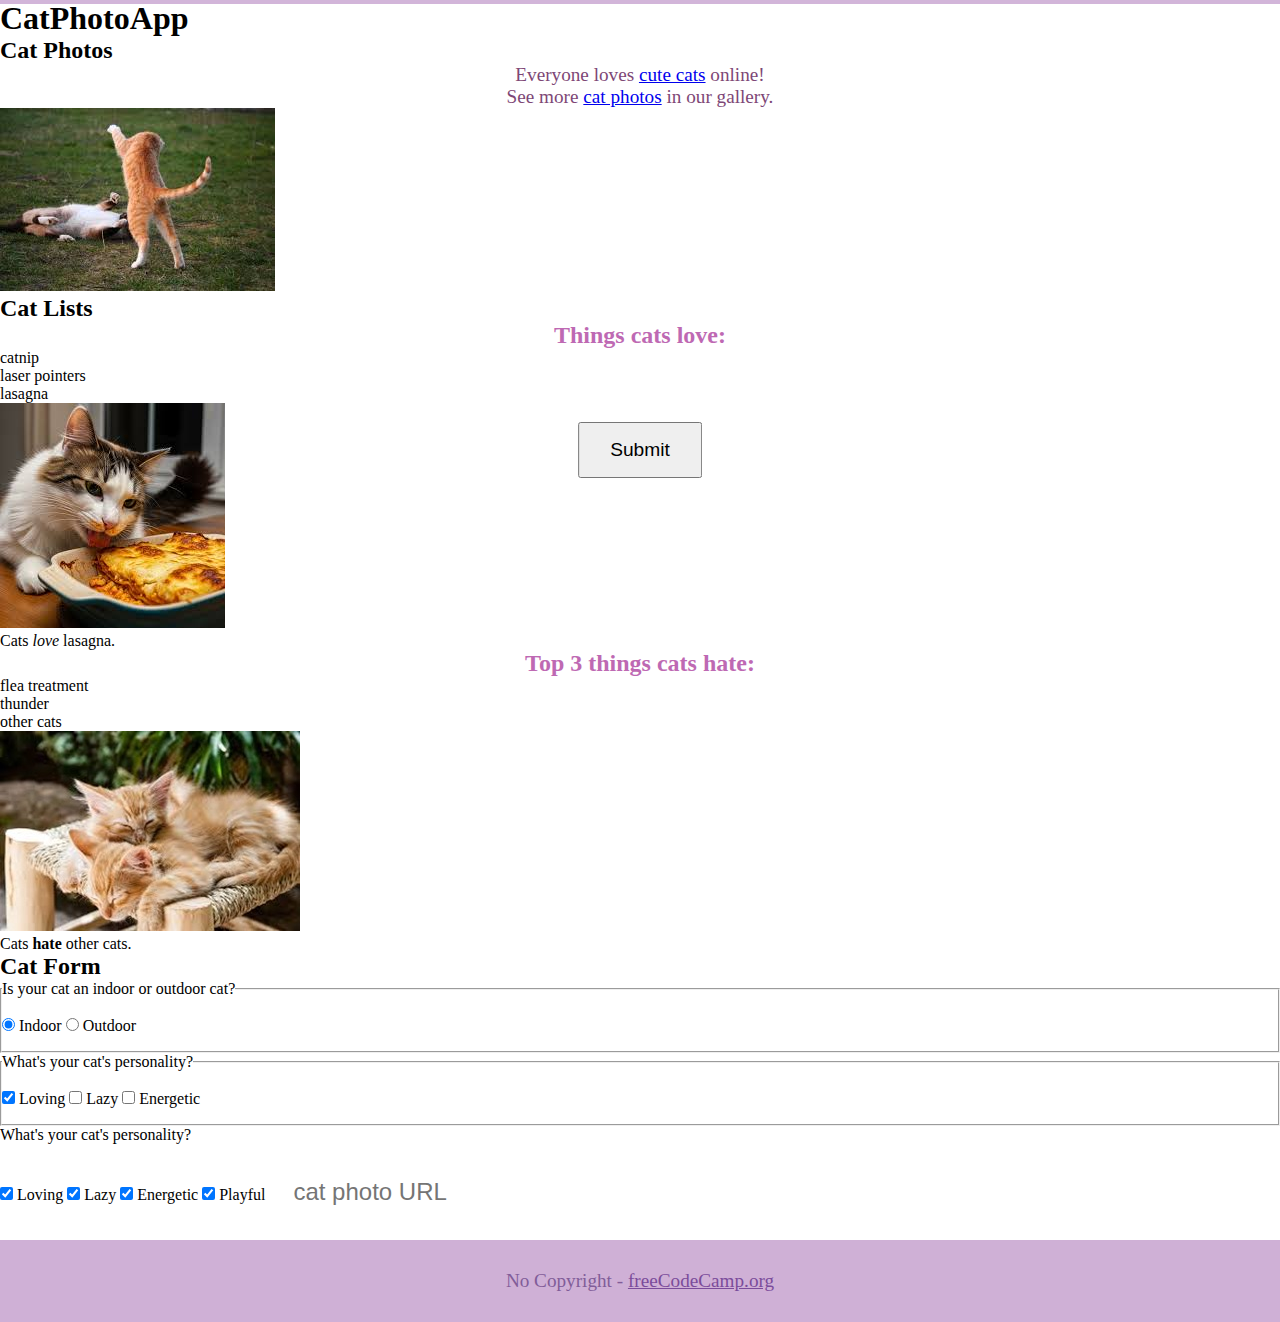
<file: index.html>
<!DOCTYPE html>
<html lang="en"
  <head>
    <link rel="Stylesheet" href="style.css" />
    <meta charset="UTF-8" />
    <meta name="viewport" content="width=device-width, initial-scale=1.0" />
  </head>
 <header>
    <title>CatPhotoApp</title>
 </header>
  <body>
    <main>
      <h1>CatPhotoApp</h1>
      <section>
        <h2>Cat Photos</h2>
        <p>Everyone loves <a href="https://cdn.freecodecamp.org/curriculum/cat-photo-app/running-cats.jpg">cute cats</a> online!</p>
        <p>See more <a target="_blank" href="https://freecatphotoapp.com">cat photos</a> in our gallery.</p>
        <a href="https://freecatphotoapp.com"><img src="Images_Seven/Playing_kittens.jpg" alt="A cute orange cat lying on its back."></a>
      </section>
      <section>
        <h2>Cat Lists</h2>
        <h3>Things cats love:</h3>
        <ul>
          <li>catnip</li>
          <li>laser pointers</li>
          <li>lasagna</li>
        </ul>
        <figure>
          <img src="Images_Seven/Yummy_Lasagna.jpg" alt="A slice of lasagna on a plate.">
          <figcaption>Cats <em>love</em> lasagna.</figcaption>  
        </figure>
        <h3>Top 3 things cats hate:</h3>
        <ol>
          <li>flea treatment</li>
          <li>thunder</li>
          <li>other cats</li>
        </ol>
        <figure>
          <img src="Images_Seven/Sleeping_tabbies.jpg" alt="Two tabby kittens sleeping together on a couch.">
          <figcaption>Cats <strong>hate</strong> other cats.</figcaption>  
        </figure>
      </section>
      <section>
        <h2>Cat Form</h2>
        <form action="https://freecatphotoapp.com/submit-cat-photo">
          <fieldset>
            <legend>Is your cat an indoor or outdoor cat?</legend>
            <label><input id="indoor" type="radio" name="indoor-outdoor" value="indoor" checked> Indoor</label>
            <label><input id="outdoor" type="radio" name="indoor-outdoor" value="outdoor"> Outdoor</label>
          </fieldset>
          <fieldset>
            <legend>What's your cat's personality?</legend>
            <input id="loving" type="checkbox" name="personality" value="loving" checked> <label for="loving">Loving</label>
            <input id="lazy" type="checkbox" name="personality" value="lazy"> <label for="lazy">Lazy</label>
            <input id="energetic" type="checkbox" name="personality" value="energetic"> <label for="energetic">Energetic</label>
          </fieldset>
          <legend>What's your cat's personality?</legend>
          <input id="loving" type="checkbox" name="personality" value="loving" checked>
          <label for="loving">Loving</label>
          <input id="lazy" type="checkbox" name="personality" value="lazy" checked>
          <label for="lazy">Lazy</label>
          <input id="energetic" type="checkbox" name="personality" value="energetic" checked>
          <label for="energetic">Energetic</label>
          <input id="playful" type="checkbox" name="personality" value="playful" checked>
          <label for="playful">Playful</label>
          <input type="text" name="catphotourl" placeholder="cat photo URL" required>
          <button type="submit">Submit</button>
        </form>
      </section>
    </main>
    <footer>
      <p>
        No Copyright - <a href="https://www.freecodecamp.org">freeCodeCamp.org</a>
      </p>
    </footer>
  </body>
</html>
</file>
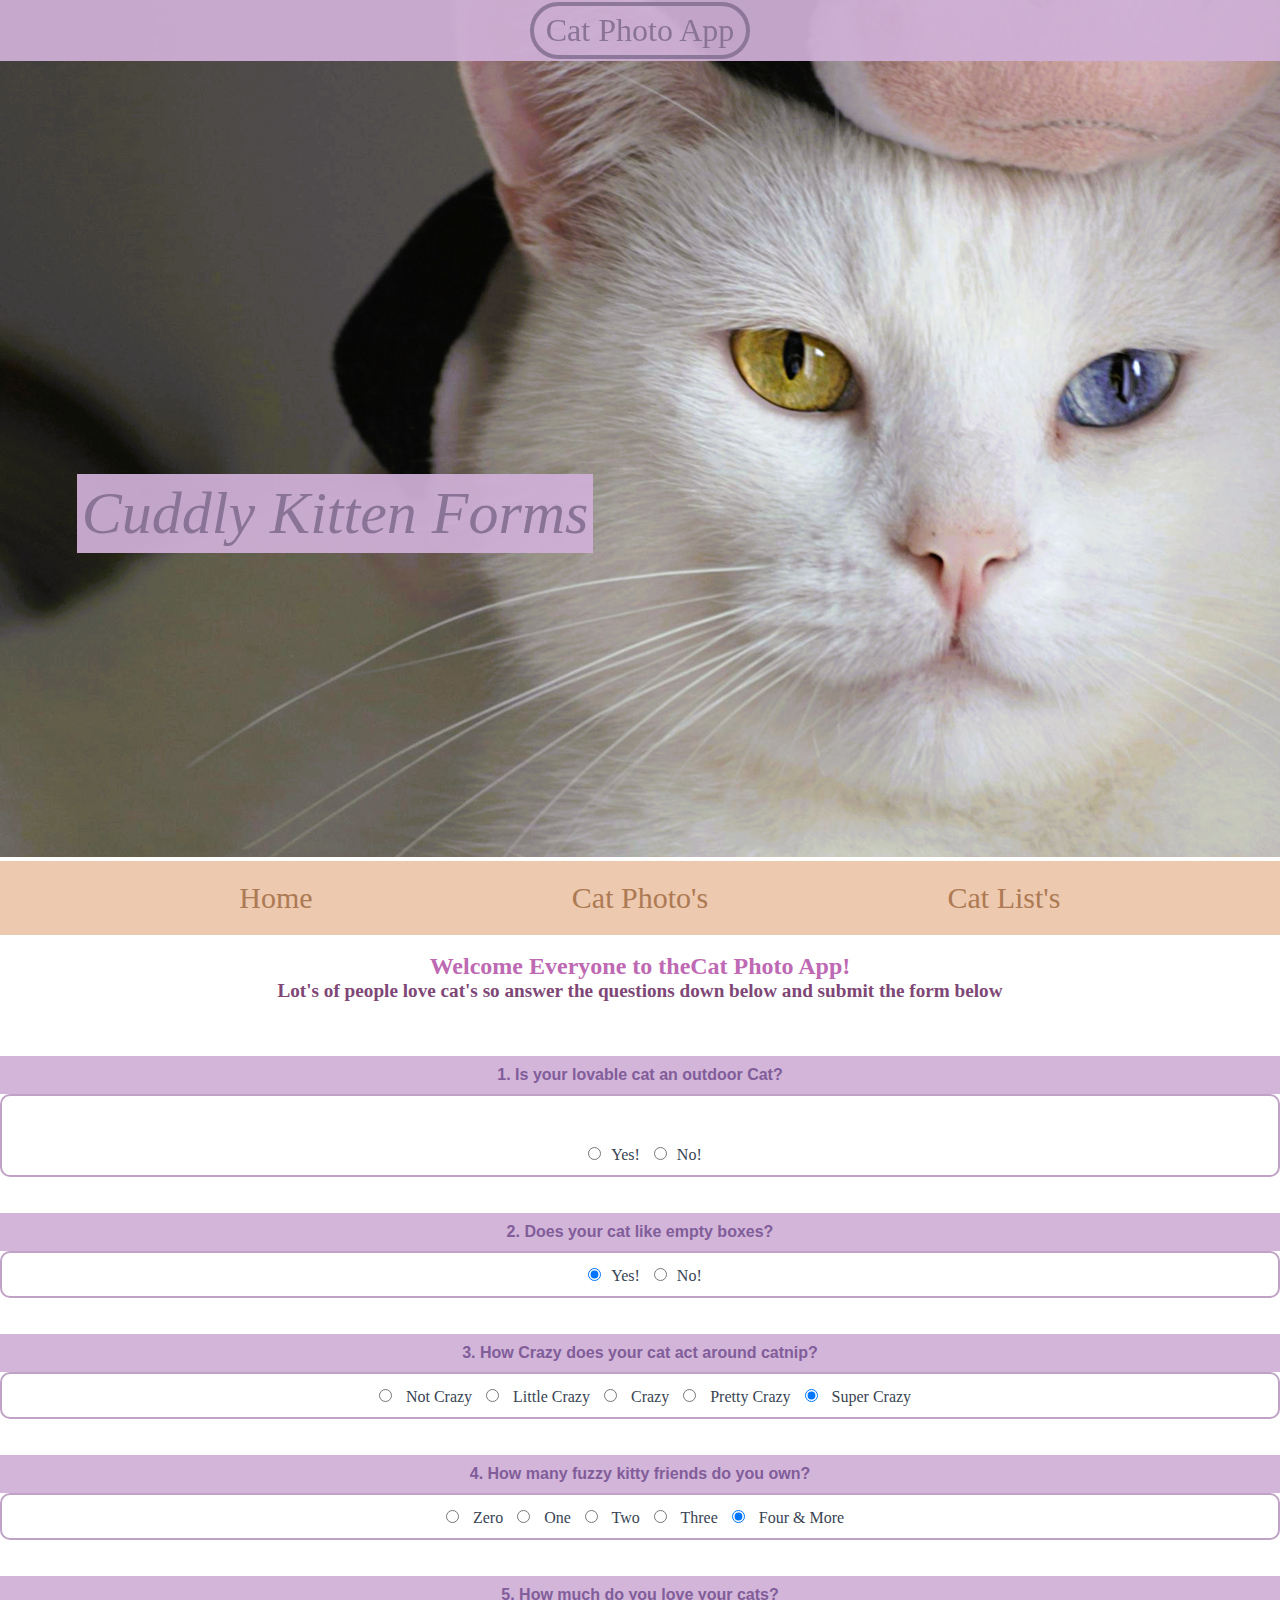
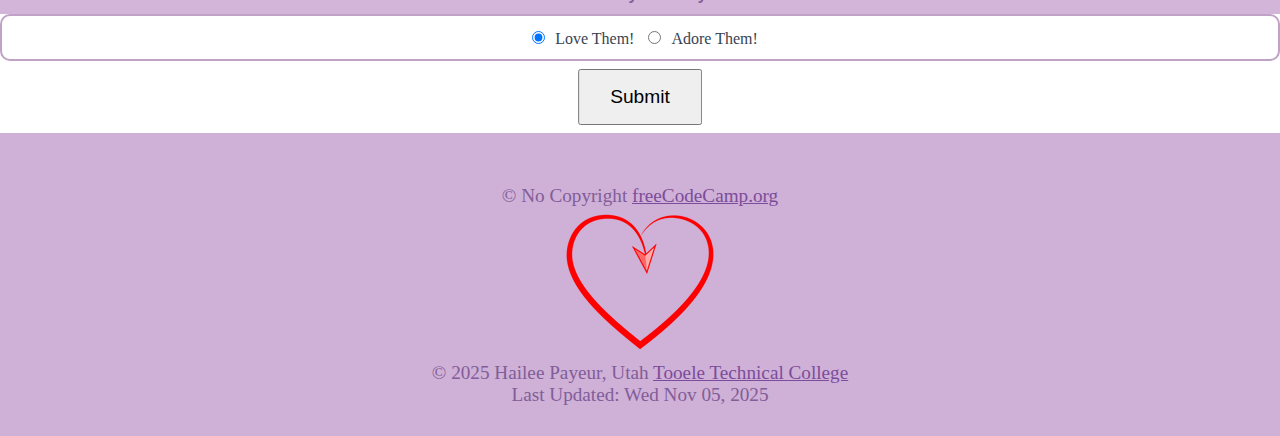
<file: Form.html>
<!DOCTYPE html>
<html lang="en">
  <head>
    <link rel="Stylesheet" href="style.css" />
    <meta charset="UTF-8" />
    <meta name="viewport" content="width=device-width, initial-scale=1.0" />
  </head>
  <body>
    <title>Kitten forms</title>
    <header>
      <h1>Cat Photo App</h1>
    </header>
    <section class="banner">
      <img src="Images_Seven/Form_banner.png" alt="banner" />
      <div class="Front">
        <h2><span>Cuddly Kitten Forms</span></h2>
      </div>
    </section>
    <nav class="main">
      <ul>
        <li><a href="index.html" class="Home"> Home </a></li>
        <li><a href="Photo.html" class="list"> Cat Photo's </a></li>
        <li><a href="List.html" class="form"> Cat List's </a></li>
      </ul>
    </nav>
    <main>
      <article>
        <br/>
        <h3>Welcome Everyone to the<span>Cat Photo App!</span></h3>
        <p><strong>Lot's of people love cat's so answer the questions down below and submit the form below</strong></p>
      </article>
    </main>
    <br/><br />
    <form>
        <secton class="questions">
        <h4> 1. Is your lovable cat an outdoor Cat?</h4>
        <fieldset>
          <label for="How-Many-Types"></label>
          <br />
          <br />
          <label
            ><input
              id="Yes!"
              class="option"
              type="radio"
              name="Yes!-No!"
              value="Yes!"
              checked
            />Yes!</label
          >
          <label
            ><input
              id="No!"
              class="option"
              type="radio"
              name="Yes!-No!"
              value="No!"
            />No!</label
          >
        </fieldset>
        <br />
        <br />
        <h4>2. Does your cat like empty boxes?</h4>
        <fieldset>
          <label
            ><input
              id="Yes!"
              class="option"
              type="radio"
              name="Yes!-No!"
              value="Yes!"
              checked
            />Yes!</label
          >
          <label
            ><input
              id="No!"
              class="option"
              type="radio"
              name="Yes!-No!"
              value="No!"
            />No!</label
          >
        </fieldset>
        <br />
        <br />
        <h4>3. How Crazy does your cat act around catnip?</h4>
        <fieldset>
    <input
            id="not crazy"
            type="radio"
            class="option"
            name="How Crazy"
            value="not crazy"
            checked
          />
          <label for="not crazy"> Not Crazy</label>
          <input
            id="little crazy"
            type="radio"
            class="option"
            name="How Crazy"
            value="little crazy"
            checked
          />
          <label for="little"> Little Crazy</label>
<input
            id="crazy"
            type="radio"
            class="option"
            name="How Crazy"
            value="crazy"
            checked
          />
          <label for="crazy"> Crazy</label>
          <input
            id="pretty crazy"
            type="radio"
            class="option"
            name="How Crazy"
            value="pretty crazy"
            checked
          />
          <label for="pretty crazy">Pretty Crazy</label>
          <input
            id="super crazy"
            type="radio"
            class="option"
            name="How Crazy"
            value="super crazy"
            checked
          />
          <label for="super crazy">Super Crazy</label>
        </fieldset>
        <br />
        <br />
        <h4>4. How many fuzzy kitty friends do you own?</h4>
        <fieldset>
           <input
            id="Zero"
            type="radio"
            class="option"
            name="How Many fuzzy"
            value="Zero"
            checked
          />
          <label for="Zero">Zero</label>
              <input
            id="Zero"
            type="radio"
            class="option"
            name="How Many fuzzy"
            value="Zero"
            checked
          />
          <label for="Zero"> One </label>
              <input
            id="two"
            type="radio"
            class="option"
            name="How Many fuzzy"
            value="two"
            checked
          />
          <label for="Zero">Two </label>
              <input
            id="three"
            type="radio"
            class="option"
            name="How Many fuzzy"
            value="three"
            checked
          />
          <label for="three">Three </label>
              <input
            id="four & more"
            type="radio"
            class="option"
            name="How Many fuzzy"
            value="four & more"
            checked
          />
          <label for="four & more">Four & More</label>
        </fieldset>
        <br />
        <br />
        <h4>5. How much do you love your cats?</h4>
        <fieldset>
                   <label
            ><input
              id="Love Them"
              class="option"
              type="radio"
              name="Love Them-Adore Them"
              value="Love Them"
              checked
            />Love Them!</label
          >
          <label
            ><input
              id="Adore Them"
              class="option"
              type="radio"
              name="Love Them-Adore Them"
              value="Adore Them"
            />Adore Them!</label
          >
        </fieldset>
        <br />
        <br />
    </secton>
      <div class="parent-container">
        <button>Submit</button>
    </div>
  </form>
  <br/> <br/> 
    <footer class="bg-dark">
      <br />
      <p>
        © No Copyright
        <a href="https://www.freecodecamp.org">freeCodeCamp.org</a>
      </p>
      <img src="Images_Seven/Heart.png" />
      <br />
      <span id="year">© 2025</span> Hailee Payeur, Utah
      <a
        id="ttechlink"
        target="_blank"
        rel="noopener noreferrer"
        href="https://tooeletech.edu/"
        >Tooele Technical College</a
      >
      <br />
      Last Updated: <span id="Date">Wed Nov 05, 2025</span>
    </footer>
  </body>
</html>
</file>
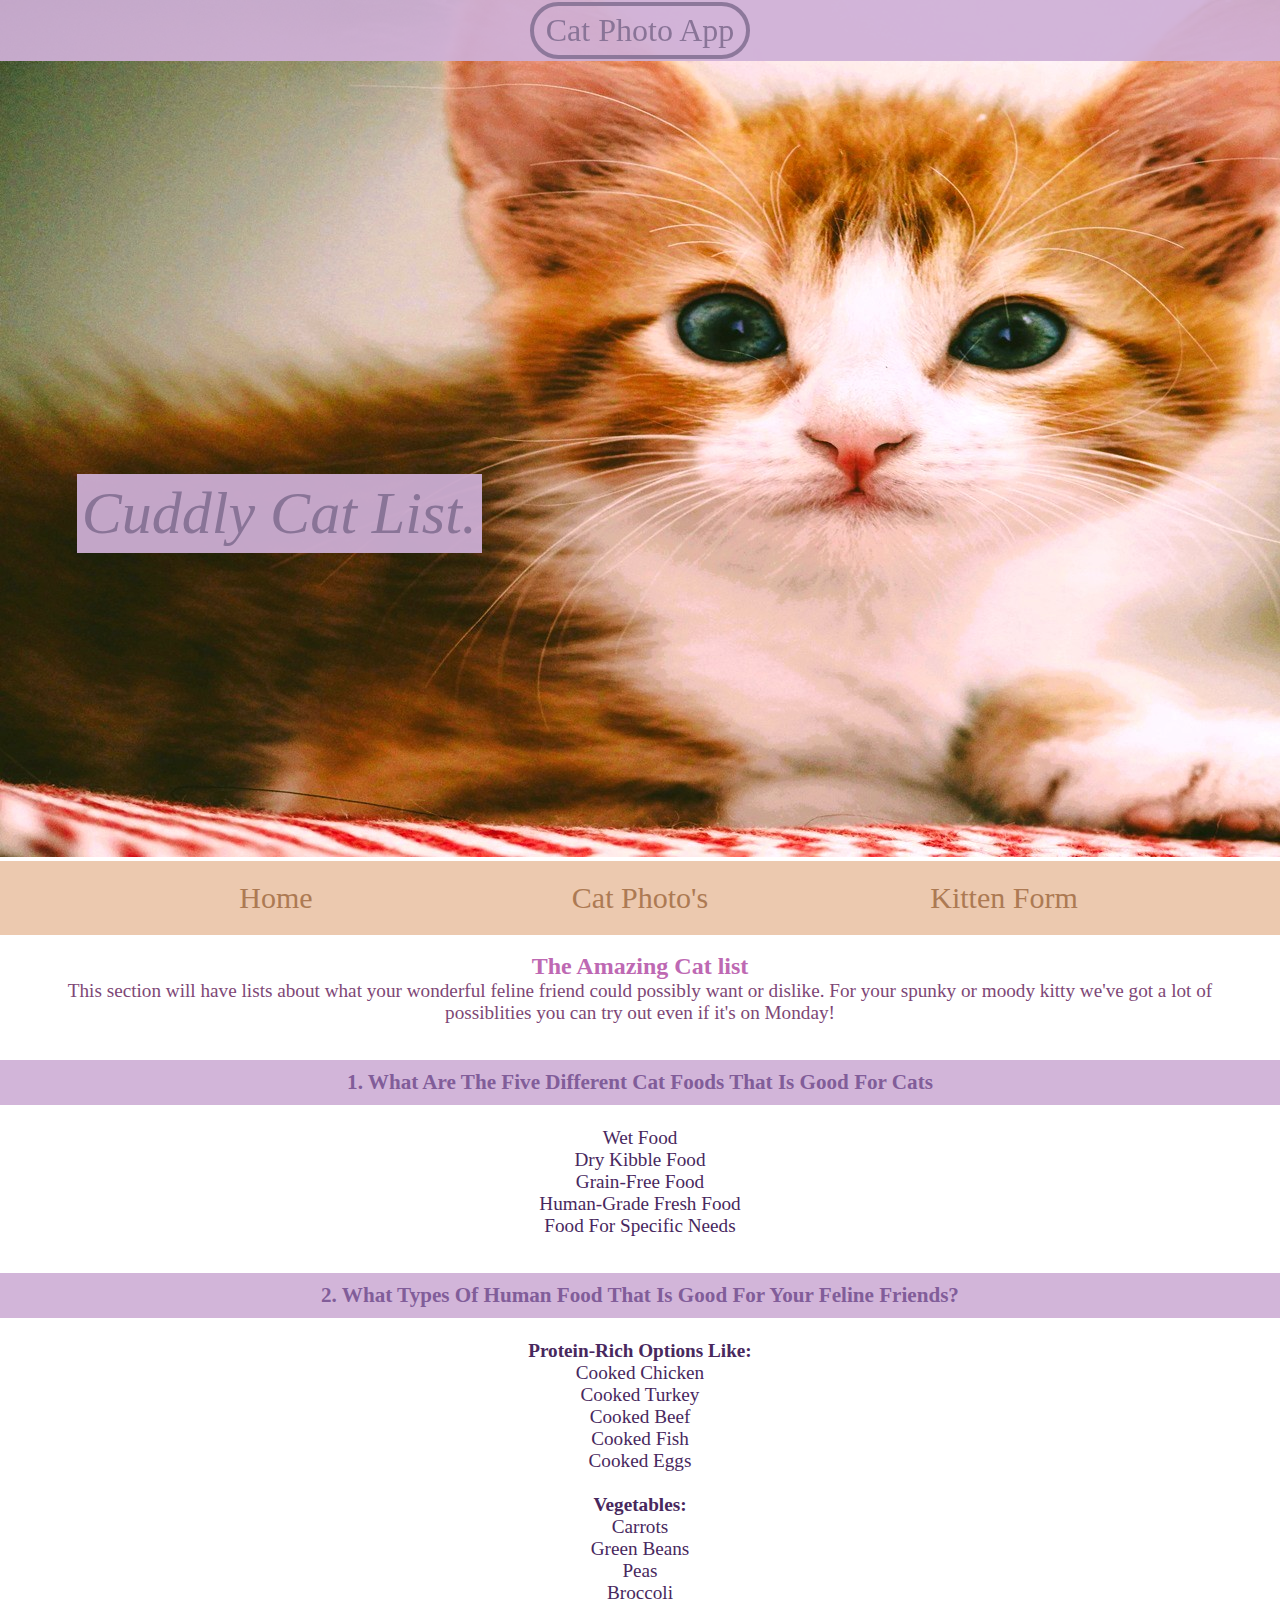
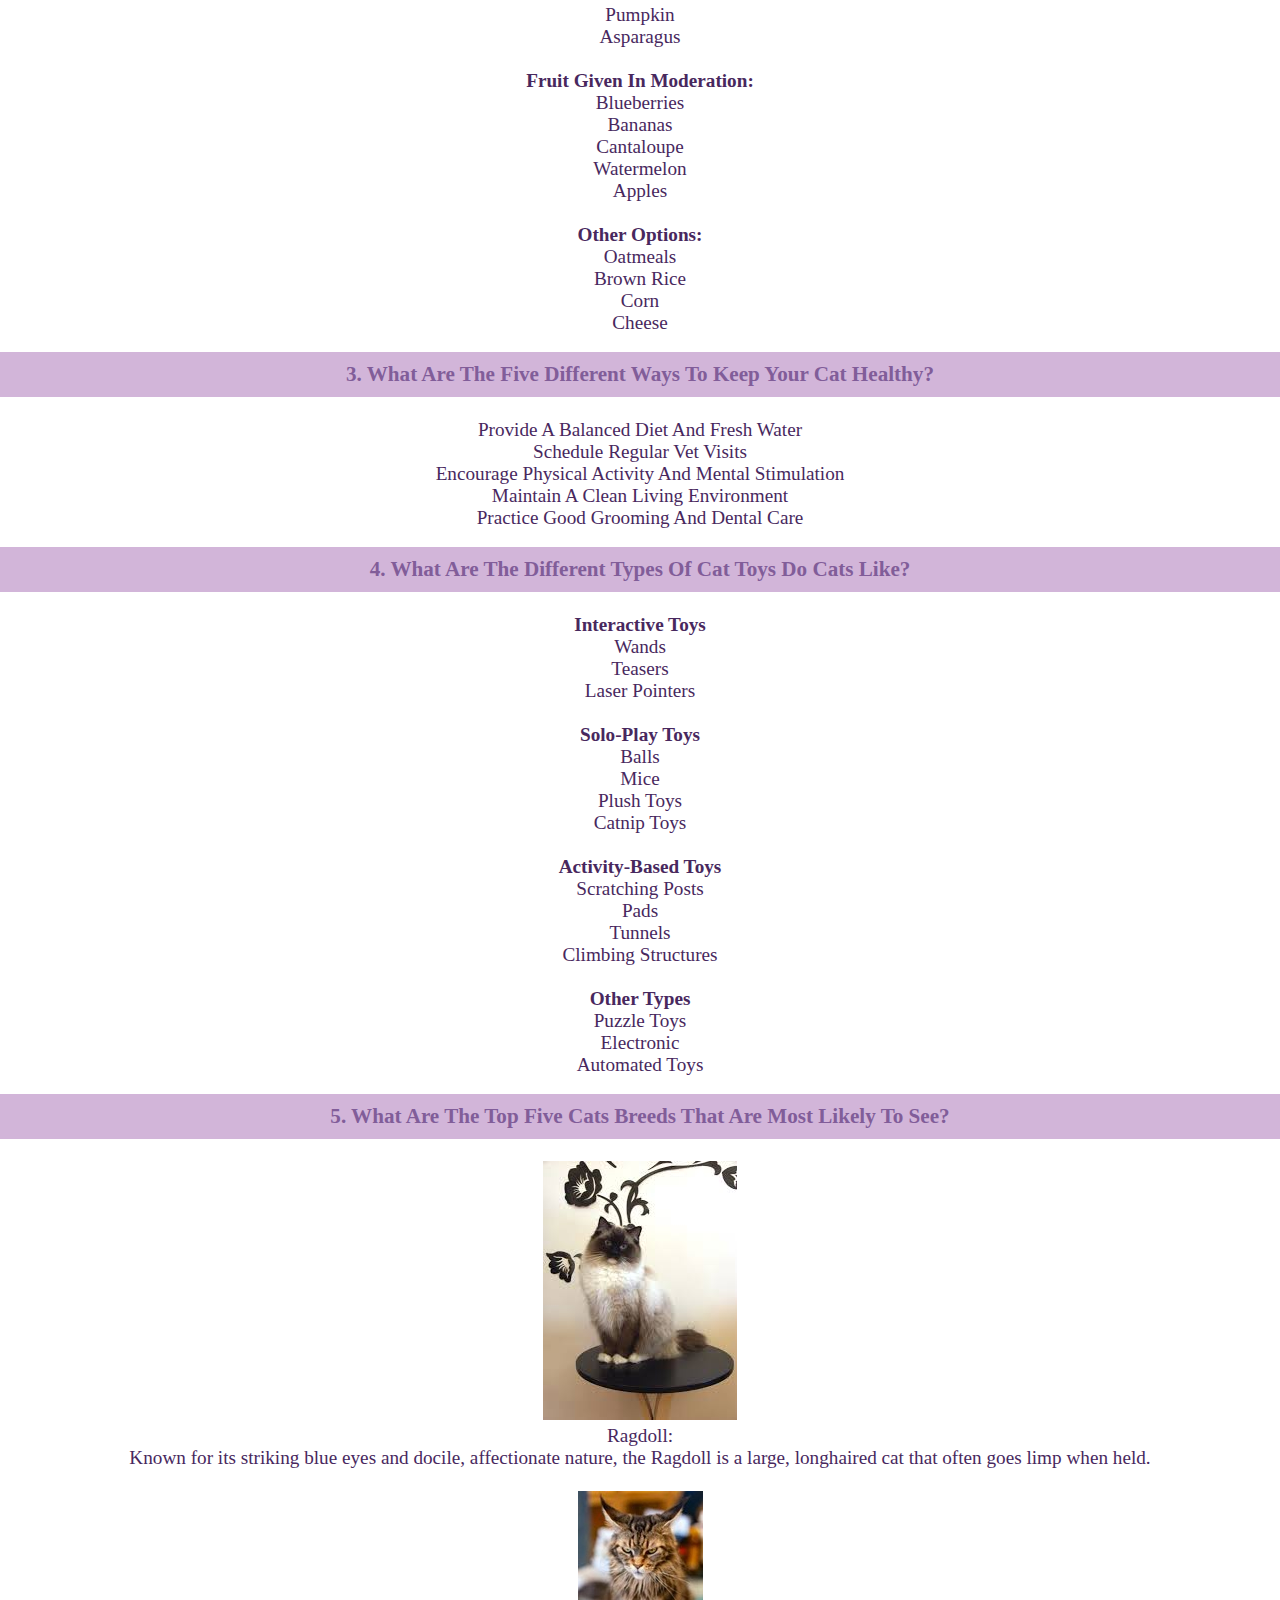
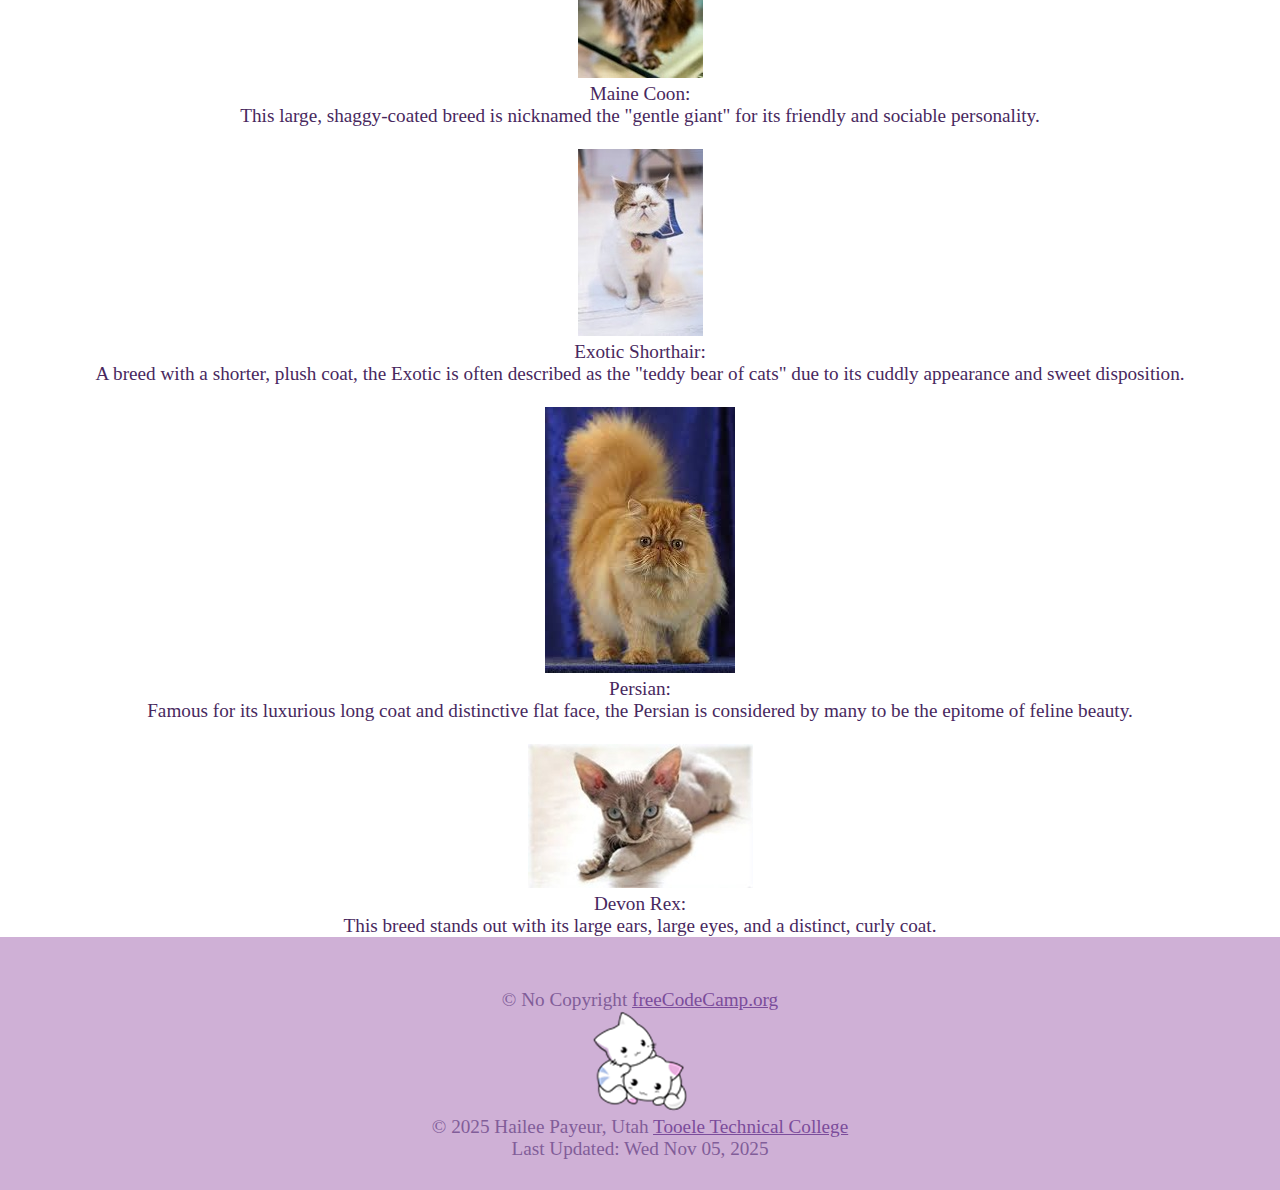
<file: List.html>
<!DOCTYPE html>
<html lang="en">
  <head>
    <link rel="Stylesheet" href="style.css" />
    <meta charset="UTF-8" />
    <meta name="viewport" content="width=device-width, initial-scale=1.0" />
  </head>
  <body>
    <title>Cat List</title>
    <header>
      <h1>Cat Photo App</h1>
    </header>
    <section class="banner">
      <img src="Images_Seven/Cat_Lists_banner.jpeg" alt="banner" />
      <div class="Front">
        <h2><span>Cuddly Cat List. </span></h2>
      </div>
    </section>
    <nav class="main">
      <ul>
        <li><a href="index.html" class="Home"> Home </a></li>
        <li><a href="Photo.html" class="photos"> Cat Photo's </a></li>
        <li><a href="Form.html" class="form"> Kitten Form </a></li>
      </ul>
    </nav>
    <main>
      <article>
        <br/>
        <h3>The Amazing Cat list</h3>
        <p>This section will have lists about what your wonderful feline friend could possibly want or dislike. For your spunky or moody kitty we've got a lot of possiblities you can try out even if it's on Monday!</p>
      </article>
    </main>
    <br/><br/>
    <ul class="Catfood">
      <h4>1. What Are The Five Different Cat Foods That Is Good For Cats </h4>
      <br/>
<li> Wet Food </li>
<li> Dry Kibble Food </li>
<li> Grain-Free Food </li>
<li> Human-Grade Fresh Food </li>
<li> Food For Specific Needs </li>
    </ul>
    <br/><br/>

    <ul class="Human" >
<h4>2. What Types Of Human Food That Is Good For Your Feline Friends?</h4>
<br/>
<h5>Protein-Rich Options Like: </h5>
      <li> Cooked Chicken </li>
      <li> Cooked Turkey </li>
      <li> Cooked Beef </li>
      <li> Cooked Fish </li>
      <li> Cooked Eggs </li>
<br />
<h5>Vegetables: </h5>
<li> Carrots</li>
<li>Green Beans</li>
<li>Peas</li>
<li>Broccoli</li>
<li> Pumpkin </li>
<li> Asparagus </li>
<br/>
<h5> Fruit Given In Moderation: </h5>
<li> Blueberries </li>
<li> Bananas </li>
<li> Cantaloupe </li>
<li> Watermelon </li>
<li> Apples </li>
<br/>
<h5>Other Options: </h5>
<li> Oatmeals </li>
<li> Brown Rice</li>
<li> Corn </li>
<li> Cheese </li>
    </ul>
    <br/>

    <ul class="healthy">
<h4>3. What Are The Five Different Ways To Keep Your Cat Healthy?</h4>
<br/>
<li><p>Provide A Balanced Diet And Fresh Water</p></li>
<li><p>Schedule Regular Vet Visits</p></li>
<li><p>Encourage Physical Activity And Mental Stimulation</p></li>
<li><p>Maintain A Clean Living Environment</p></li>
<li><p>Practice Good Grooming And Dental Care</p></li>
    </ul>
    <br/>

    <ul class="Toys">
<h4>4. What Are The Different Types Of Cat Toys Do Cats Like? </h4>
<br/>
<h5> Interactive Toys </h5>
<li> Wands</li>
<li> Teasers</li>
<li> Laser Pointers</li>
<br/>
<h5>Solo-Play Toys</h5>
<li> Balls </li>
<li> Mice </li>
<li> Plush Toys </li>
<li> Catnip Toys </li>
<br/>
<h5> Activity-Based Toys</h5>
<li> Scratching Posts</li>
<li> Pads </li>
<li> Tunnels </li>
<li> Climbing Structures</li>
<br/>
<h5>Other Types </h5>
<li> Puzzle Toys </li>
<li> Electronic </li>
<li> Automated Toys </li>
    </ul>
<br/>

<ul class="Breed">
<h4>5. What Are The Top Five Cats Breeds That Are Most Likely To See?</h4>
<br/>
<img src="Images_Seven/Ragdoll_Cat.jpg">
<li>Ragdoll: <p> Known for its striking blue eyes and docile, affectionate nature, the Ragdoll is a large, longhaired cat that often goes limp when held.</p></li>
<br/>
<img src="Images_Seven/Maine_Coon_Cats.jpg">
<li>Maine Coon: <p> This large, shaggy-coated breed is nicknamed the "gentle giant" for its friendly and sociable personality.
</p></li>
<br/>
<img src="Images_Seven/Exotic_Shorthair_Cats.jpg">
<li> Exotic Shorthair: <p> A breed with a shorter, plush coat, the Exotic is often described as the "teddy bear of cats" due to its cuddly appearance and sweet disposition.
</p></li>
<br/>
<img src="Images_Seven/Persian_Cat.jpg">
<li> Persian: <p> Famous for its luxurious long coat and distinctive flat face, the Persian is considered by many to be the epitome of feline beauty.
</p></li>
<br/>
<img src="Images_Seven/Devon_Rex_Cats.jpg">
<li>Devon Rex: <p> This breed stands out with its large ears, large eyes, and a distinct, curly coat. 
</p></li>
</ul>
    <footer class="bg-dark">
      <br />
      <p>
        © No Copyright
        <a href="https://www.freecodecamp.org">freeCodeCamp.org</a>
      </p>
      <img src="Images_Seven/Cute_Cat_Sticker.png" />
      <br />
      <span id="year">© 2025</span> Hailee Payeur, Utah
      <a
        id="ttechlink"
        target="_blank"
        rel="noopener noreferrer"
        href="https://tooeletech.edu/"
        >Tooele Technical College</a
      >
      <br />
      Last Updated: <span id="Date">Wed Nov 05, 2025</span>
    </footer>
  </body>
</html>
</file>
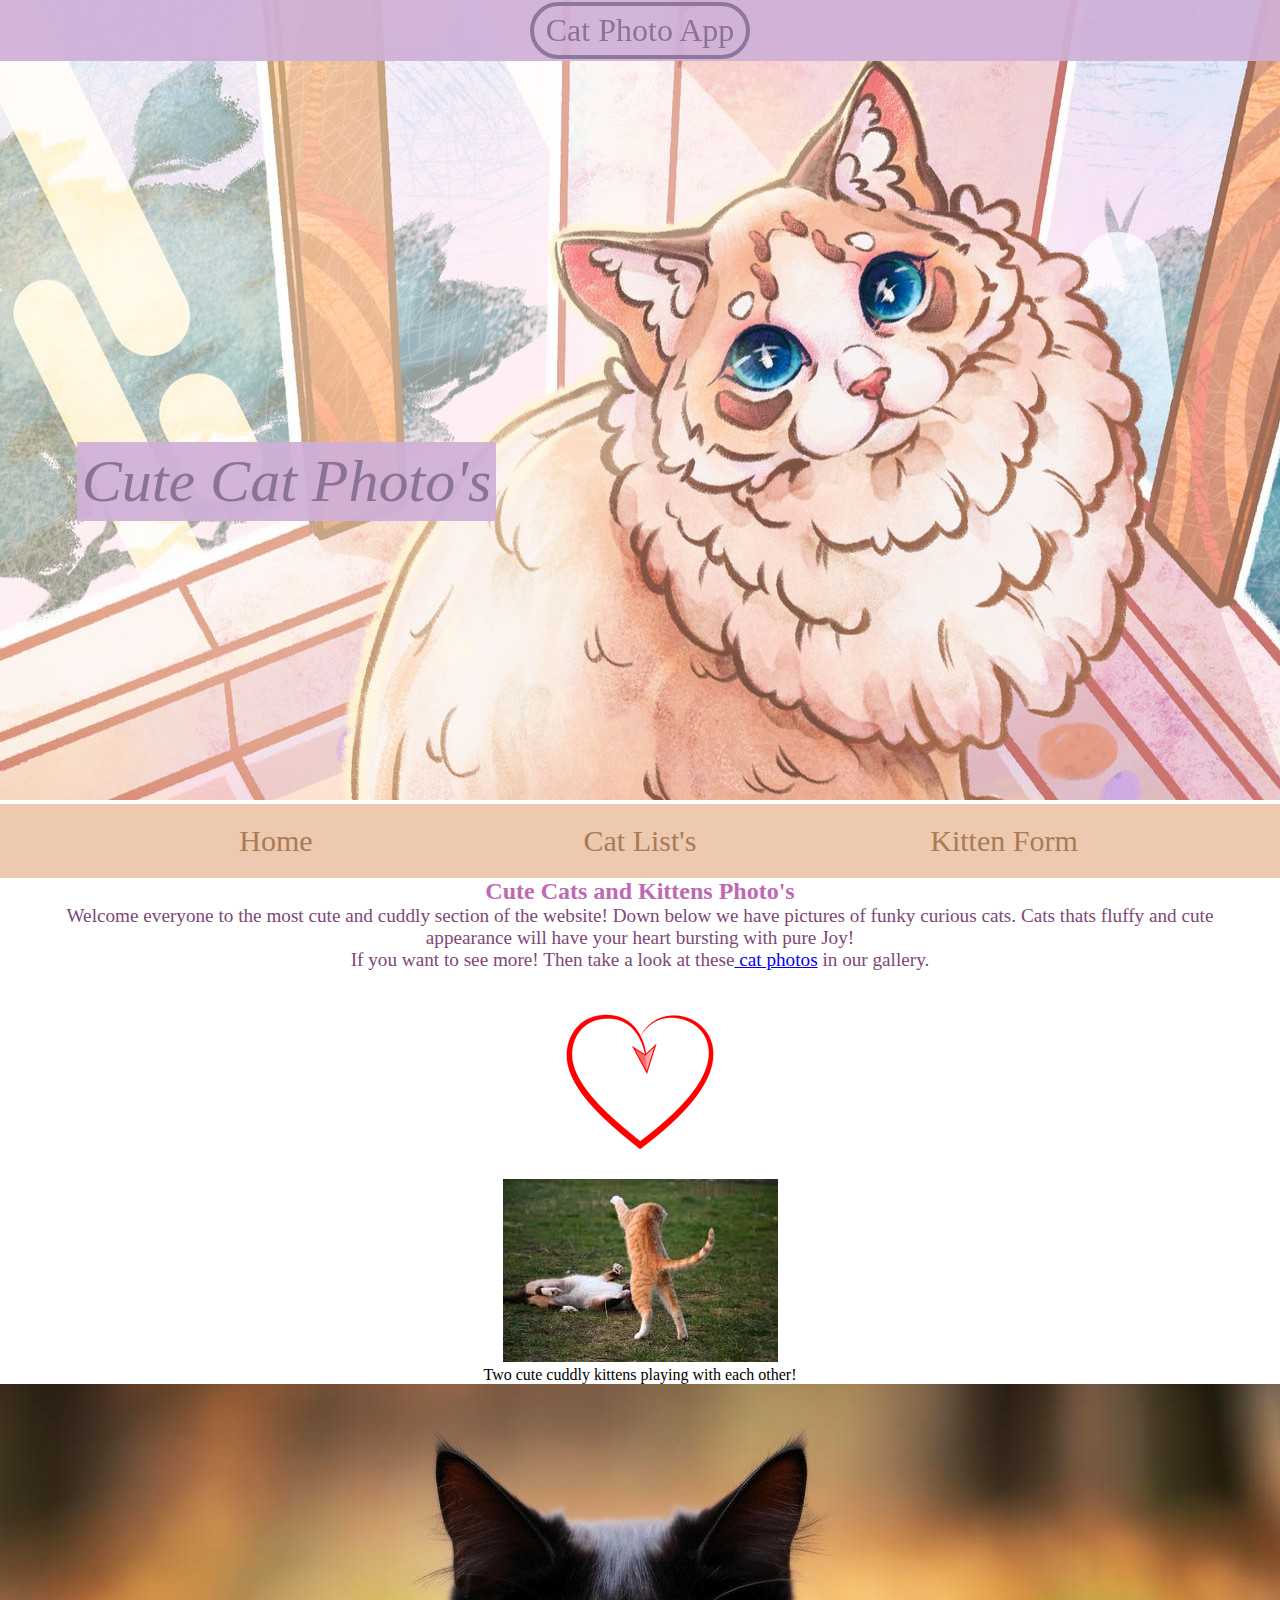
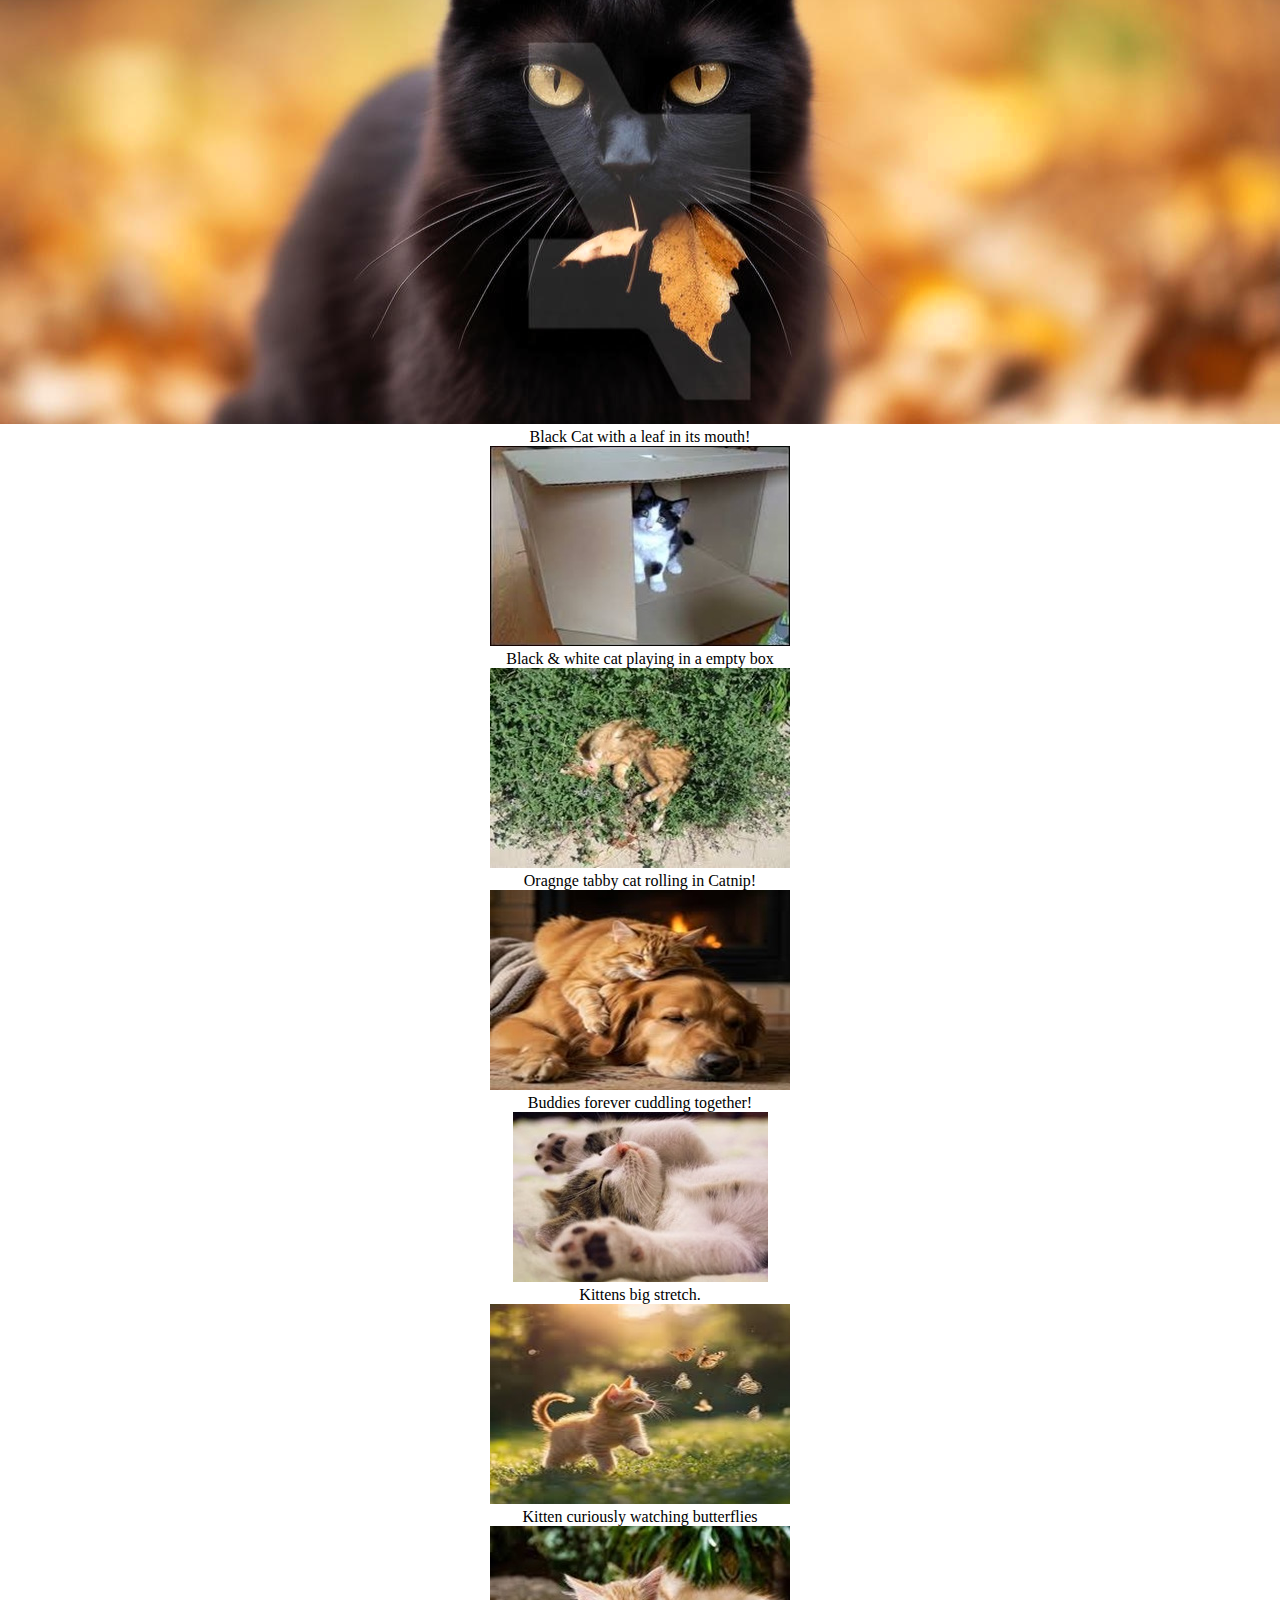
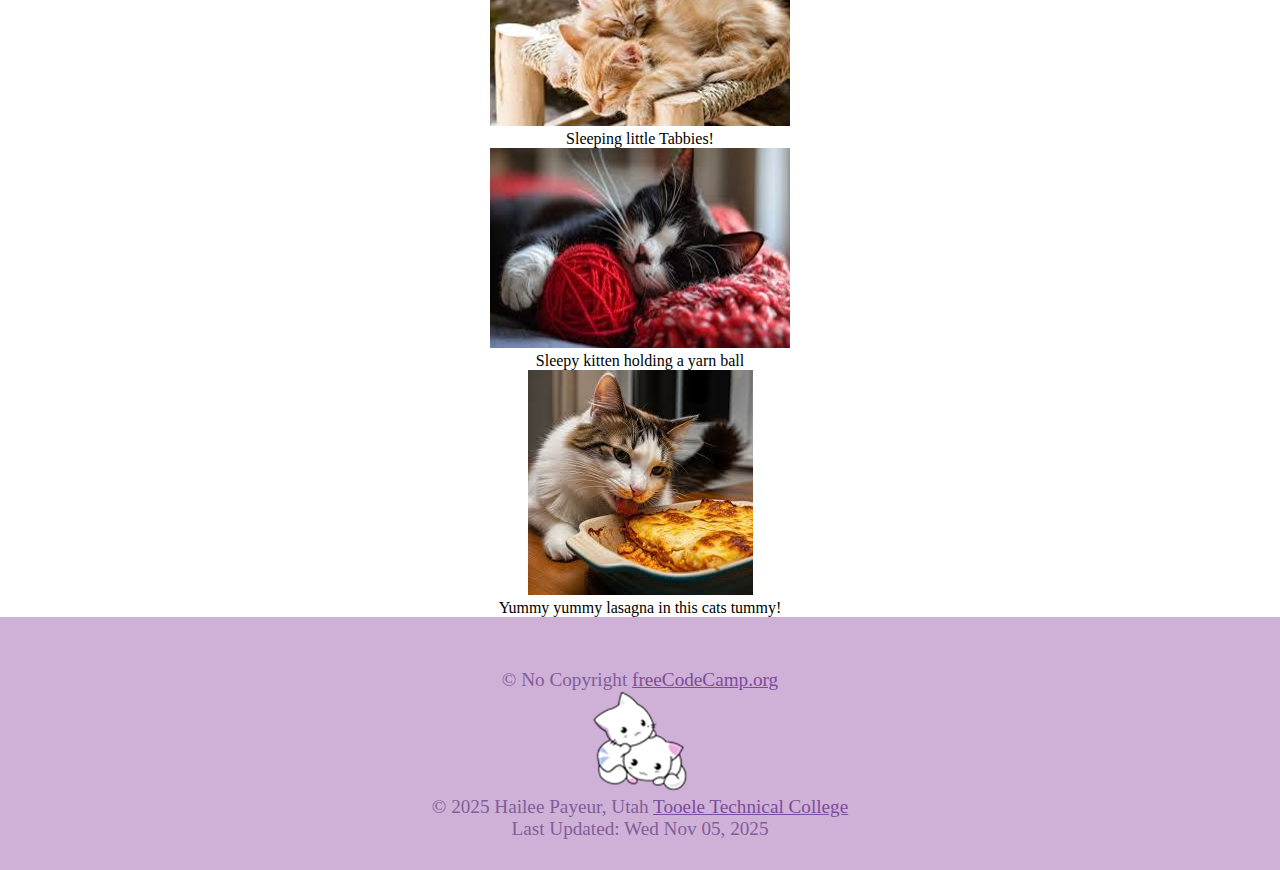
<file: Photo.html>
<!DOCTYPE html>
<html lang="en">
  <head>
    <link rel="Stylesheet" href="style.css" />
    <meta charset="UTF-8" />
    <meta name="viewport" content="width=device-width, initial-scale=1.0" />
  </head>
  <body>
    <title>Cute Cat Photo's</title>
    <header>
      <h1>Cat Photo App</h1>
    </header>
    <section class="banner">
      <img src="Images_Seven/photo_banner.jpg" alt="banner" />
      <div class="Front">
        <h2><span>Cute Cat Photo's</span></h2>
      </div>
    </section>
    <nav class="main">
      <ul>
        <li><a href="index.html" class="Home"> Home </a></li>
        <li><a href="List.html" class="list"> Cat List's </a></li>
        <li><a href="Form.html" class="form"> Kitten Form </a></li>
      </ul>
    </nav>
    <main>
      <article>
<h3> Cute Cats and Kittens Photo's </h3>
<p>Welcome everyone to the most cute and cuddly section of  the website! Down below we have pictures of funky curious cats. Cats thats fluffy and cute appearance will have your heart bursting with pure Joy!</p>
<p>If you want to see more! Then take a look at these<a target="_blank" href="https://freecatphotoapp.com"> cat photos</a> in our gallery.</p> 
</article>
</main>
<br /> <br />
<section class="websites">
<img src="Images_Seven/Heart.png" >
<br/> <br/>
<img src="Images_Seven/Playing_kittens.jpg" alt="Two cute Kittens Playing with Each other!">
        <p>Two cute cuddly kittens playing with each other!</p>
        <img src="Images_Seven/Black_CatLeaf.png" alt="Black cat with a leaf">
        <p>Black Cat with a leaf in its mouth!</p>
        <img src="Images_Seven/Cat_in_Box.jpg" alt="Cute cat box">
        <p>Black & white cat playing in a empty box</p>
        <img src="Images_Seven/Cat_Mint.jpg" alt="Catmint or Catnip?">
        <p>Oragnge tabby cat rolling in Catnip!</p>
        <img src="Images_Seven/Cuddle_buddies.jpg" alt="Cuddles!">
        <p>Buddies forever cuddling together!</p>
        <img src="Images_Seven/Hello_kitten.jpeg" alt="Kitten hugs sleepy kittens">
        <p>Kittens big stretch.</p>
        <img src="Images_Seven/Kitten_Butterflies.jpg" alt="kitten playing with butterflies">
        <p>Kitten curiously watching butterflies</p>
        <img src="Images_Seven/Sleeping_tabbies.jpg" alt="Sleeping cute tabbies">
        <p>Sleeping little Tabbies!</p>
        <img src="Images_Seven/Yarn_Kitten.jpg" alt="yarn kittens">
        <p>Sleepy kitten holding a yarn ball</p>
        <img src="Images_Seven/Yummy_Lasagna.jpg" alt="cat eating lasagna">
        <p>Yummy yummy lasagna in this cats tummy!</p>
    </section>

</section>
    <footer class="bg-dark">
      <br />
      <p>
        © No Copyright
        <a href="https://www.freecodecamp.org">freeCodeCamp.org</a>
      </p>
      <img src="Images_Seven/Cute_Cat_Sticker.png" />
      <br />
      <span id="year">© 2025</span> Hailee Payeur, Utah
      <a
        id="ttechlink"
        target="_blank"
        rel="noopener noreferrer"
        href="https://tooeletech.edu/"
        >Tooele Technical College</a
      >
      <br />
      Last Updated: <span id="Date">Wed Nov 05, 2025</span>
    </footer>
  </body>
</html>
</file>
<file: style.css>
header {
  background-color: #cfb0d6ee;
  padding: 2px;
  text-align: center;
  position: fixed;
  width: 100%;
  top: 0;
  left: 0;
  z-index: 1;
}
header h1 {
  color: #897497;
  border: 4px solid #897497f1;
  display: inline-block;
  padding: 6px 12px;
  border-radius: 36px;
  font-family: cursive;
  font-weight: lighter;
}
.banner {
  position: relative;
}
.banner {
  max-width: 100%;
}
.banner .Front {
  background: #cfb0d6ee;
  color: #897497;
  padding: 5px;
  font-size: 25px;
  position: absolute;
  left: 6%;
  top: 55%;
}
.banner .Front span {
  font-size: 1.6em;
  font-family: cursive;
  font-style: italic;
  font-weight: lighter;
}
main h3 {
  font-size: 1.5em;
  color: #be69b3;
  font-weight: bold;
  font-family: cursive;
  text-align: center;
}
main p {
  font-size: 1.2em;
  white-space: wrap;
  max-width: 1200px;
  margin: 0 auto;
  text-align: center;
  color:#7e4776;
}

nav {
  background: #ecc9af;
  padding: 20px;
  position: sticky;
  top: 68px;
  z-index: 1;
}
nav ul {
  white-space: nowrap;
  max-width: 1200px;
  margin: 0 auto;
  text-align: center;
}
nav li {
  width: 30%;
  display: inline-block;
  font-size: 30px;
}
nav li a {
  text-decoration: none;
  color: #ad7a53;
}
nav li a:hover {
  text-decoration: underline;
}
.websites{
  text-align: center;
 list-style-type:none;
  margin: 0 auto;
}
  .websites h3 {
    color:#be69b3;
font-size: 1.5em;
font-family: cursive;
  }
  .websites ul{
    font-size:  1.1em;
    font-family: cursive;
    font-weight: light;
    align-items: center;
    list-style-type: none;
  }
  .websites li p{
font-size: 1.1em;
  color:#7e4776;
  }
.websites a{
  text-decoration: underline;
  color:#8d227d;
}
.Images {
  text-align: center;
  margin: 45px 0;
  white-space: wrap;
}
.Images li {
  display: inline-block;
  list-style-type: none;
  width: 15%;
  margin: 20px 5%;
  position: relative;
}
.Images li:hover {
  top: -4px;
}
.Images li img {
  max-width: 100%;
}
.Images p{
  color:#7e4776;
  font-size:1.2em;
  font-family:cursive;
}
.cards {
  display: inline-block;
  justify-content: flex-start;
  align-items: flex-start;
  gap: 2.5rem;
  flex-wrap: wrap;
  padding: 4rem;
  font-size: 1.2em;
}

.card {
  width: 250px;
  height: 350px;
  perspective: 800px;
  border-style: none;
}

.card-inner {
  width: 100%;
  height: 100%;
  transition: transform 0.6s;
  transform-style: preserve-3d;
}

.card:hover .card-inner {
  transform: rotateY(180deg);
}

.card-front,
.card-back {
  position: absolute;
  width: 100%;
  height: 100%;
  backface-visibility: hidden;
  text-align: center;
}

.card-front {
  background-color: #bcd8e7;
  color: #9cb7dd;
  display: flex;
  align-items: center;
  justify-content: center;
}

.card-back {
  background-color: #afc8d6;
  color: #475568;
  transform: rotateY(180deg);
  display: flex;
  align-items: center;
  justify-content: center;
  font-size: 1em;
  font-weight: bold;
  font-family:initial
}
.sweet section img{
  color:#cfb0d6;
}

h4{
  Font-size: 1.1em;
font-family: cursive;
font-weight: light;
color: #815d99;
background-color: #cfb0d6ee;
  padding: 10px;
  text-align: center;
  position: relative;
}

h5{
  font-weight: bold;
  font-size: 1em;
}

.Catfood{
  list-style-type: none;
 white-space: wrap;
  max-width: 1600px;
  margin: 0 auto;
  text-align: center;
  Font-size: 1.2em;
font-family: cursive;
font-weight: light;
color: #48285e;
}

.Human{
  list-style-type: none;
 white-space: wrap;
  max-width: 1600px;
  margin: 0 auto;
  text-align: center;
  Font-size: 1.2em;
font-family: cursive;
font-weight: light;
color: #48285e;
}

.healthy{
  list-style-type: none;
 white-space: wrap;
  max-width: 1600px;
  margin: 0 auto;
  text-align: center;
  Font-size: 1.2em;
font-family: cursive;
font-weight: light;
color: #48285e;
}

.Toys{
  list-style-type: none;
 white-space: wrap;
  max-width: 1600px;
  margin: 0 auto;
  text-align: center;
  Font-size: 1.2em;
font-family: cursive;
font-weight: light;
color: #48285e;
}

.Breed {
  list-style-type: none;
 white-space: wrap;
  max-width: 1600px;
  margin: 0 auto;
  text-align: center;
  Font-size: 1.2em;
font-family: cursive;
font-weight: light;
color: #48285e;
}

form input {
  margin: 20px 0;
  padding: 10px 20px;
  font-size: 24px;
  border-radius: 28px;
  border: 4px solid white;
}
form input:focus {
  border: 4px dashed #a1bddf;
  outline: none;
}
form input:valid {
  border: 4px solid #80df85;
}
.questions {
  text-align: center;
  padding: 10px 20px;
  color: #384453;
}
.questions fieldset {
  margin: 0 auto;
  border: 2px solid #bfa2c5;
  max-width: 1600px;
  padding: 5px;
  border-radius: 10px;
}
.option {
  margin: 10px;
}
.questions h4 {
  font-size: 1em;
  font-family: Arial, Helvetica, sans-serif;
}

.parent-container {
    position: relative; 
}

button {
    position: absolute;
    left: 50%;
    top: 50%;
    transform: translate(-50%, -50%); 
    font-size: 1.2em;
    padding: 15px 30px;
}

footer {
  background: #cfb0d6;
  color: #815d99;
  font-size: 1.2em;
  font-family: cursive;
  padding: 30px;
  text-align: center;
  white-space: nowrap;
}
footer a {
  color: #7b4c9b;
}


@media screen and (max-width: 960px) {
  .banner .Front {
    font-size: 28px;
  }
  nav li {
    font-size: 18px;
  }
}

@media screen and (max-width: 820px) {
  .cards {
    justify-content: center;
  }
}
* {
  box-sizing: border-box;
  margin: 0;
  padding: 0;
}

@media screen and (max-width: 700px) {
  .banner .Front {
    font-size: 20px;
    position: relative;
    text-align: center;
  }
  .banner .Front br {
    display: none;
  }
  .banner .Front span {
    font-size: 1em;
  }
  nav li {
    font-size: 18px;
  }
  .images li {
    width: 100%;
    display: block;
    margin: 20px auto;
  }
}
@media screen and (max-width: 560px) {
  .banner .Front {
    font-size: 20px;
    position: relative;
    text-align: center;
  }
  .banner .Front br {
    display: none;
  }
  .banner .Front span {
    font-size: 1em;
  }
  nav li {
    display: block;
    width: 100%;
    margin: 12px 0;
  }
  article h2 {
    font-size: 36px;
  }
  header,
  nav {
    position: relative;
    top: 0;
  }
}
</file>
